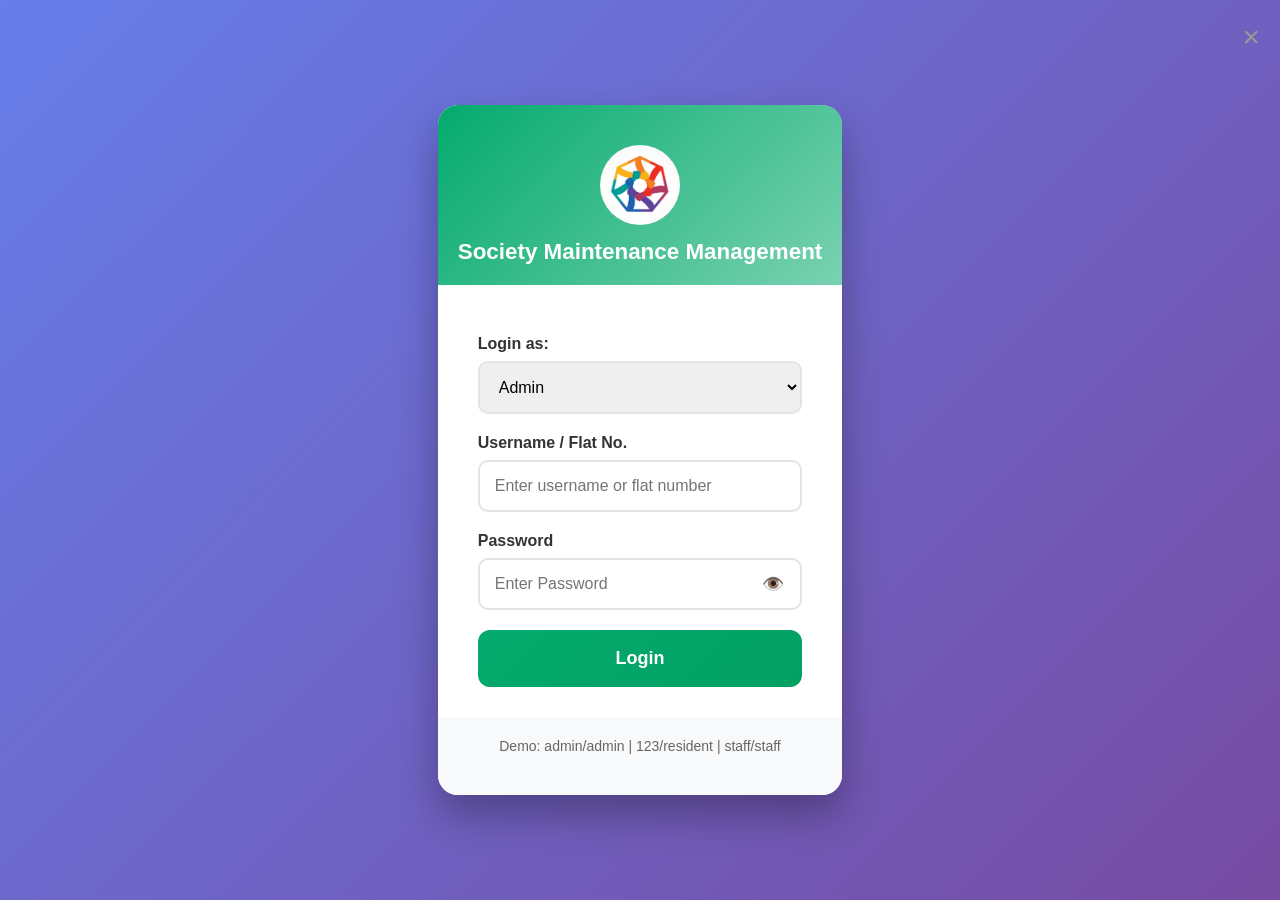
<file: index.html>
<!DOCTYPE html>
<html lang="en">
<head>
    <meta charset="UTF-8">
    <meta name="viewport" content="width=device-width, initial-scale=1.0">
    <title>Society Maintenance Management - Login</title>
    <link rel="stylesheet" href="style.css">
</head>
<body class="login-body">
    
    <div id="loginModal" class="modal active">
        <form class="modal-content" id="loginForm">
            <span class="close" onclick="closeModal()">&times;</span>
            
            <div class="imgcontainer">
                <img src="logo.jpg" alt="Society Logo" class="avatar">
                <h1>Society Maintenance Management</h1>
            </div>
            
            <div class="container">
                <label for="role"><b>Login as:</b></label>
                <select id="role" name="role">
                    <option value="admin">Admin</option>
                    <option value="resident">Resident</option>
                    <option value="staff">Staff</option>
                </select>
                
                <label for="uname"><b>Username / Flat No.</b></label>
                <input type="text" id="uname" placeholder="Enter username or flat number" required>
                
                <label for="psw"><b>Password</b></label>
                <div class="eye">
                    <input type="password" id="psw" placeholder="Enter Password" required>
                    <span class="eye-icon" id="eyeIcon">👁️</span>
                </div>
                
                <div id="errorMsg" class="error" style="display:none;">Invalid credentials!</div>
                <div id="successMsg" class="success" style="display:none;">Login successful!</div>
                
                <button type="submit">Login</button>
            </div>
            
            <div class="container footer">
                <span class="psw">Demo: admin/admin | 123/resident | staff/staff</span>
            </div>
        </form>
    </div>

    <script>
        // Password toggle - FIXED
        document.addEventListener('DOMContentLoaded', function() {
            const eyeIcon = document.getElementById('eyeIcon');
            const passwordField = document.getElementById('psw');
            
            eyeIcon.addEventListener('click', function() {
                if (passwordField.type === 'password') {
                    passwordField.type = 'text';
                    eyeIcon.textContent = '🙈';
                } else {
                    passwordField.type = 'password';
                    eyeIcon.textContent = '👁️';
                }
            });
        });

        // Login form handling - FIXED
        document.addEventListener('DOMContentLoaded', function() {
            const loginForm = document.getElementById('loginForm');
            
            loginForm.addEventListener('submit', function(event) {
                event.preventDefault();
                
                const uname = document.getElementById('uname').value.toLowerCase().trim();
                const psw = document.getElementById('psw').value;
                const role = document.getElementById('role').value;
                
                // FIXED Demo credentials matching
                const credentials = {
                    'admin': 'admin',
                    '123': 'resident',
                    'staff': 'staff'
                };
                
                if (credentials[uname] && credentials[uname] === psw) {
                    // Success - Store user info and redirect
                    localStorage.setItem('loggedInUser', uname.charAt(0).toUpperCase() + uname.slice(1));
                    localStorage.setItem('userRole', role);
                    document.getElementById('successMsg').style.display = 'block';
                    document.getElementById('errorMsg').style.display = 'none';
                    
                    setTimeout(() => {
                        window.location.href = 'maintenance.html';
                    }, 1000);
                } else {
                    // Error message
                    document.getElementById('errorMsg').style.display = 'block';
                    document.getElementById('successMsg').style.display = 'none';
                    setTimeout(() => {
                        document.getElementById('errorMsg').style.display = 'none';
                    }, 3000);
                }
            });
        });

        function closeModal() {
            document.getElementById('loginModal').classList.remove('active');
        }
    </script>
</body>
</html>
</file>
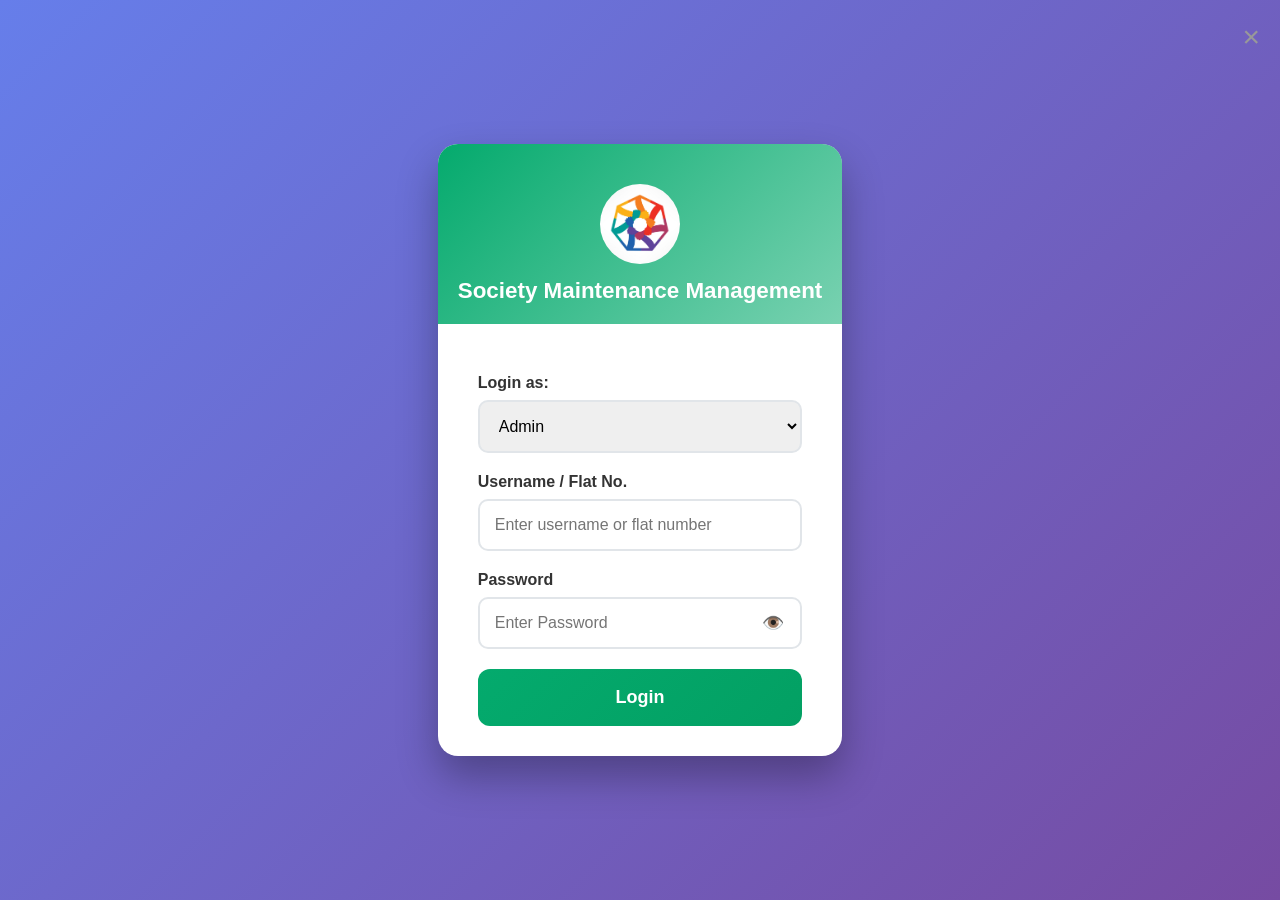
<file: ui_index.html>
<!DOCTYPE html>
<html lang="en">
<head>
    <meta charset="UTF-8">
    <meta name="viewport" content="width=device-width, initial-scale=1.0">
    <title>Society Maintenance Management - Login</title>
    <link rel="stylesheet" href="style.css">
</head>
<body class="login-body">
    
    <div id="loginModal" class="modal active">
        <form class="modal-content" id="loginForm">
            <span class="close" onclick="closeModal()">&times;</span>
            
            <div class="imgcontainer">
                <img src="logo.jpg" alt="Society Logo" class="avatar">
                <h1>Society Maintenance Management</h1>
            </div>
            
            <div class="container">
                <label for="role"><b>Login as:</b></label>
                <select id="role" name="role">
                    <option value="admin">Admin</option>
                    <option value="resident">Resident</option>
                    <option value="staff">Staff</option>
                </select>
                
                <label for="uname"><b>Username / Flat No.</b></label>
                <input type="text" id="uname" placeholder="Enter username or flat number" required>
                
                <label for="psw"><b>Password</b></label>
                <div class="eye">
                    <input type="password" id="psw" placeholder="Enter Password" required>
                    <span class="eye-icon" id="eyeIcon">👁️</span>
                </div>
                
                <div id="errorMsg" class="error" style="display:none;">Invalid credentials!</div>
                <div id="successMsg" class="success" style="display:none;">Login successful!</div>
                
                <button type="submit">Login</button>
            </div>
        </form>
    </div>

    <script>
        // Password toggle - FIXED
        document.addEventListener('DOMContentLoaded', function() {
            const eyeIcon = document.getElementById('eyeIcon');
            const passwordField = document.getElementById('psw');
            
            eyeIcon.addEventListener('click', function() {
                if (passwordField.type === 'password') {
                    passwordField.type = 'text';
                    eyeIcon.textContent = '🙈';
                } else {
                    passwordField.type = 'password';
                    eyeIcon.textContent = '👁️';
                }
            });
        });

        // Login form handling - FIXED
        document.addEventListener('DOMContentLoaded', function() {
            const loginForm = document.getElementById('loginForm');
            
            loginForm.addEventListener('submit', function(event) {
                event.preventDefault();
                
                const uname = document.getElementById('uname').value.toLowerCase().trim();
                const psw = document.getElementById('psw').value;
                const role = document.getElementById('role').value;
                
                // FIXED Demo credentials matching
                const credentials = {
                    'admin': 'admin',
                    '123': 'resident',
                    'staff': 'staff'
                };
                
                if (credentials[uname] && credentials[uname] === psw) {
                    // Success - Store user info and redirect
                    localStorage.setItem('loggedInUser', uname.charAt(0).toUpperCase() + uname.slice(1));
                    localStorage.setItem('userRole', role);
                    document.getElementById('successMsg').style.display = 'block';
                    document.getElementById('errorMsg').style.display = 'none';
                    
                    setTimeout(() => {
                        window.location.href = 'maintenance.html';
                    }, 1000);
                } else {
                    // Error message
                    document.getElementById('errorMsg').style.display = 'block';
                    document.getElementById('successMsg').style.display = 'none';
                    setTimeout(() => {
                        document.getElementById('errorMsg').style.display = 'none';
                    }, 3000);
                }
            });
        });

        function closeModal() {
            document.getElementById('loginModal').classList.remove('active');
        }
    </script>
</body>
</html>
</file>
<file: style.css>
/* Common Styles */
* { box-sizing: border-box; margin: 0; padding: 0; }
body { font-family: 'Segoe UI', Tahoma, Geneva, Verdana, sans-serif; }

/* LOGIN PAGE */
.login-body { 
    background: linear-gradient(135deg, #667eea 0%, #764ba2 100%); 
    min-height: 100vh; display: flex; align-items: center; justify-content: center; 
    padding: 20px;
}

.modal.active { display: block !important; position: static; }
.modal-content { 
    background: white; border-radius: 20px; box-shadow: 0 20px 40px rgba(0,0,0,0.3); 
    max-width: 450px; width: 100%; overflow: hidden;
}
.imgcontainer { text-align: center; padding: 40px 20px 20px; background: linear-gradient(135deg, #04AA6D, #04AA6D88); color: white; }
.avatar { width: 80px; height: 80px; border-radius: 50%; margin-bottom: 10px; }
.imgcontainer h1 { font-size: 1.4em; margin: 0; }

.container { padding: 30px 40px; }
.container label { display: block; margin: 20px 0 8px; font-weight: 600; color: #333; }
input, select { width: 100%; padding: 15px; border: 2px solid #e1e5e9; border-radius: 10px; font-size: 16px; transition: border-color 0.3s; }
input:focus, select:focus { outline: none; border-color: #04AA6D; }
.eye { position: relative; }
.eye-icon { position: absolute; right: 18px; top: 50%; transform: translateY(-50%); cursor: pointer; font-size: 18px; }
button[type="submit"] { 
    background: linear-gradient(135deg, #04AA6D, #03a063); color: white; 
    border: none; padding: 18px; border-radius: 12px; font-size: 18px; 
    font-weight: 600; cursor: pointer; width: 100%; margin-top: 20px; 
}
button[type="submit"]:hover { transform: translateY(-2px); box-shadow: 0 10px 20px rgba(4,170,109,0.4); }
.footer { text-align: center; padding: 20px 40px 40px !important; background: #f8f9fa; }
.psw { color: #666; font-size: 14px; }
.error { background: #ff4757; color: white; padding: 12px; border-radius: 8px; text-align: center; margin: 10px 0; }
.success { background: #04AA6D; color: white; padding: 12px; border-radius: 8px; text-align: center; margin: 10px 0; }
.close { position: absolute; right: 20px; top: 20px; font-size: 30px; color: #999; cursor: pointer; }

/* DASHBOARD */
.dashboard-body { background: #f5f6fa; min-height: 100vh; }
header { background: white; padding: 20px 40px; box-shadow: 0 2px 10px rgba(0,0,0,0.1); display: flex; align-items: center; justify-content: space-between; }
.header-logo { width: 50px; height: 50px; border-radius: 10px; }
header h1 { color: #333; font-size: 1.6em; }
.user-info { display: flex; align-items: center; gap: 15px; }
.logout-btn { background: #ff4757; color: white; border: none; padding: 10px 20px; border-radius: 20px; cursor: pointer; }

.sidebar { 
    position: fixed; left: 0; top: 90px; width: 250px; height: calc(100vh - 90px); 
    background: white; box-shadow: 2px 0 10px rgba(0,0,0,0.1); padding: 20px 0; 
}
.sidebar ul { list-style: none; }
.sidebar li { margin: 10px 0; }
.sidebar a { display: block; padding: 15px 30px; color: #555; text-decoration: none; transition: all 0.3s; }
.sidebar a:hover, .sidebar a.active { background: #04AA6D; color: white; }

.dashboard { margin-left: 250px; padding: 40px; min-height: calc(100vh - 90px); }
.stats-grid { display: grid; grid-template-columns: repeat(auto-fit, minmax(250px, 1fr)); gap: 20px; margin-bottom: 40px; }
.stat-card { background: white; padding: 30px; border-radius: 15px; text-align: center; box-shadow: 0 5px 15px rgba(0,0,0,0.08); }
.stat-number { font-size: 2.5em; font-weight: bold; margin-top: 10px; }
.stat-number.pending { color: #ff4757; }

.content-sections { background: white; border-radius: 15px; padding: 30px; box-shadow: 0 5px 15px rgba(0,0,0,0.08); min-height: 500px; }
.section { display: none; }
.section.active { display: block; }
table { width: 100%; border-collapse: collapse; margin-top: 20px; }
th, td { padding: 15px; text-align: left; border-bottom: 1px solid #eee; }
th { background: #f8f9fa; font-weight: 600; }
.paid { color: #04AA6D; font-weight: bold; }
.pending { color: #ff4757; font-weight: bold; }

.request-card, .notice-card { background: #f8f9fa; padding: 20px; border-radius: 10px; margin: 15px 0; }
.status { padding: 5px 15px; border-radius: 20px; font-size: 12px; font-weight: bold; }
.status.open { background: #ffed4a; color: #333; }

/* Responsive */
@media (max-width: 768px) {
    .sidebar { transform: translateX(-100%); }
    .dashboard { margin-left: 0; }
    .stats-grid { grid-template-columns: 1fr; }
}
</file>
